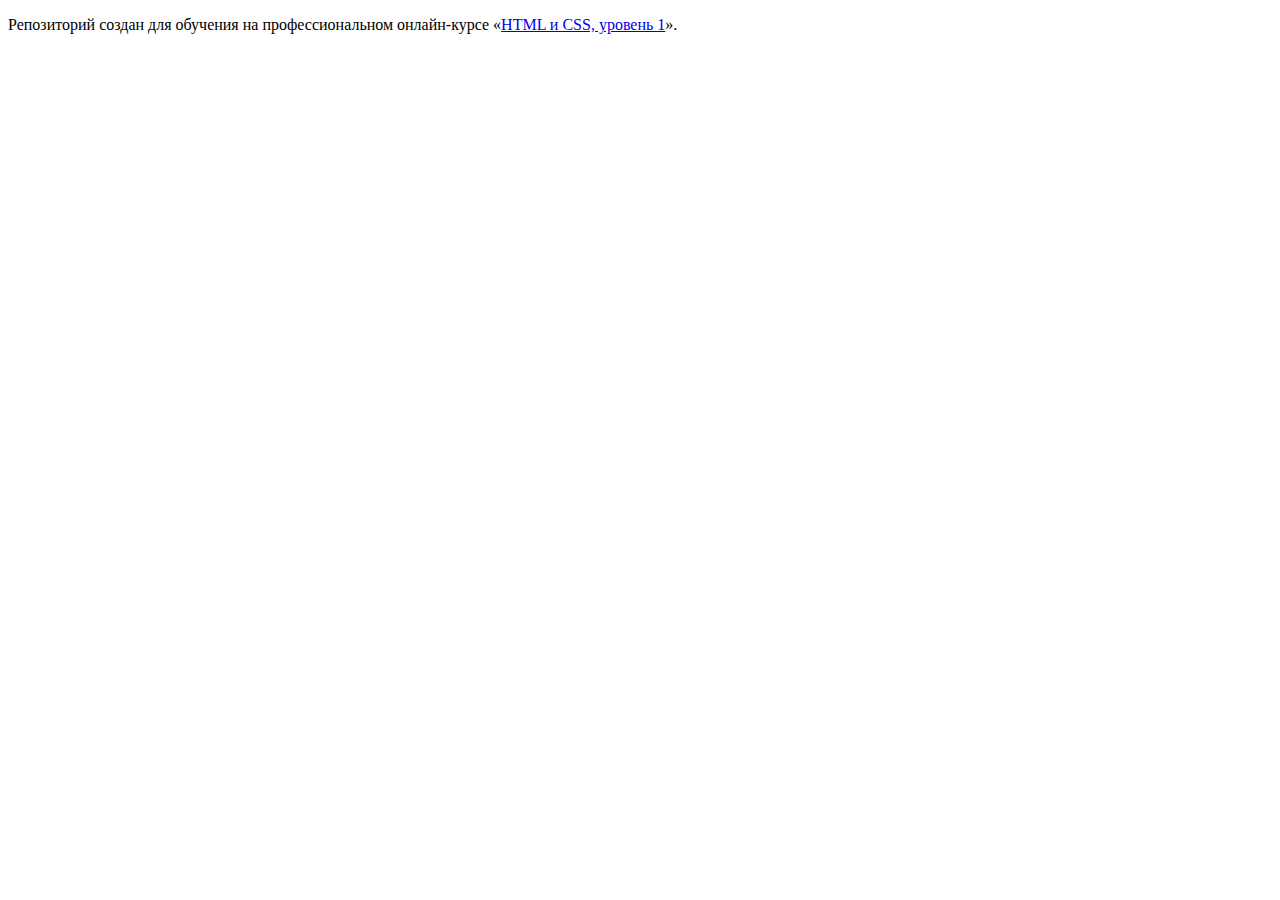
<file: index.html>
<!DOCTYPE html>
<html lang="ru">
  <head>
    <meta charset="utf-8">
    <title>HTML Academy: Нёрдс</title>
  </head>
  <body>

    <p>Репозиторий создан для обучения на профессиональном онлайн‑курсе «<a href="https://htmlacademy.ru/intensive/htmlcss">HTML и CSS, уровень 1</a>».</p>

  </body>
</html>
</file>
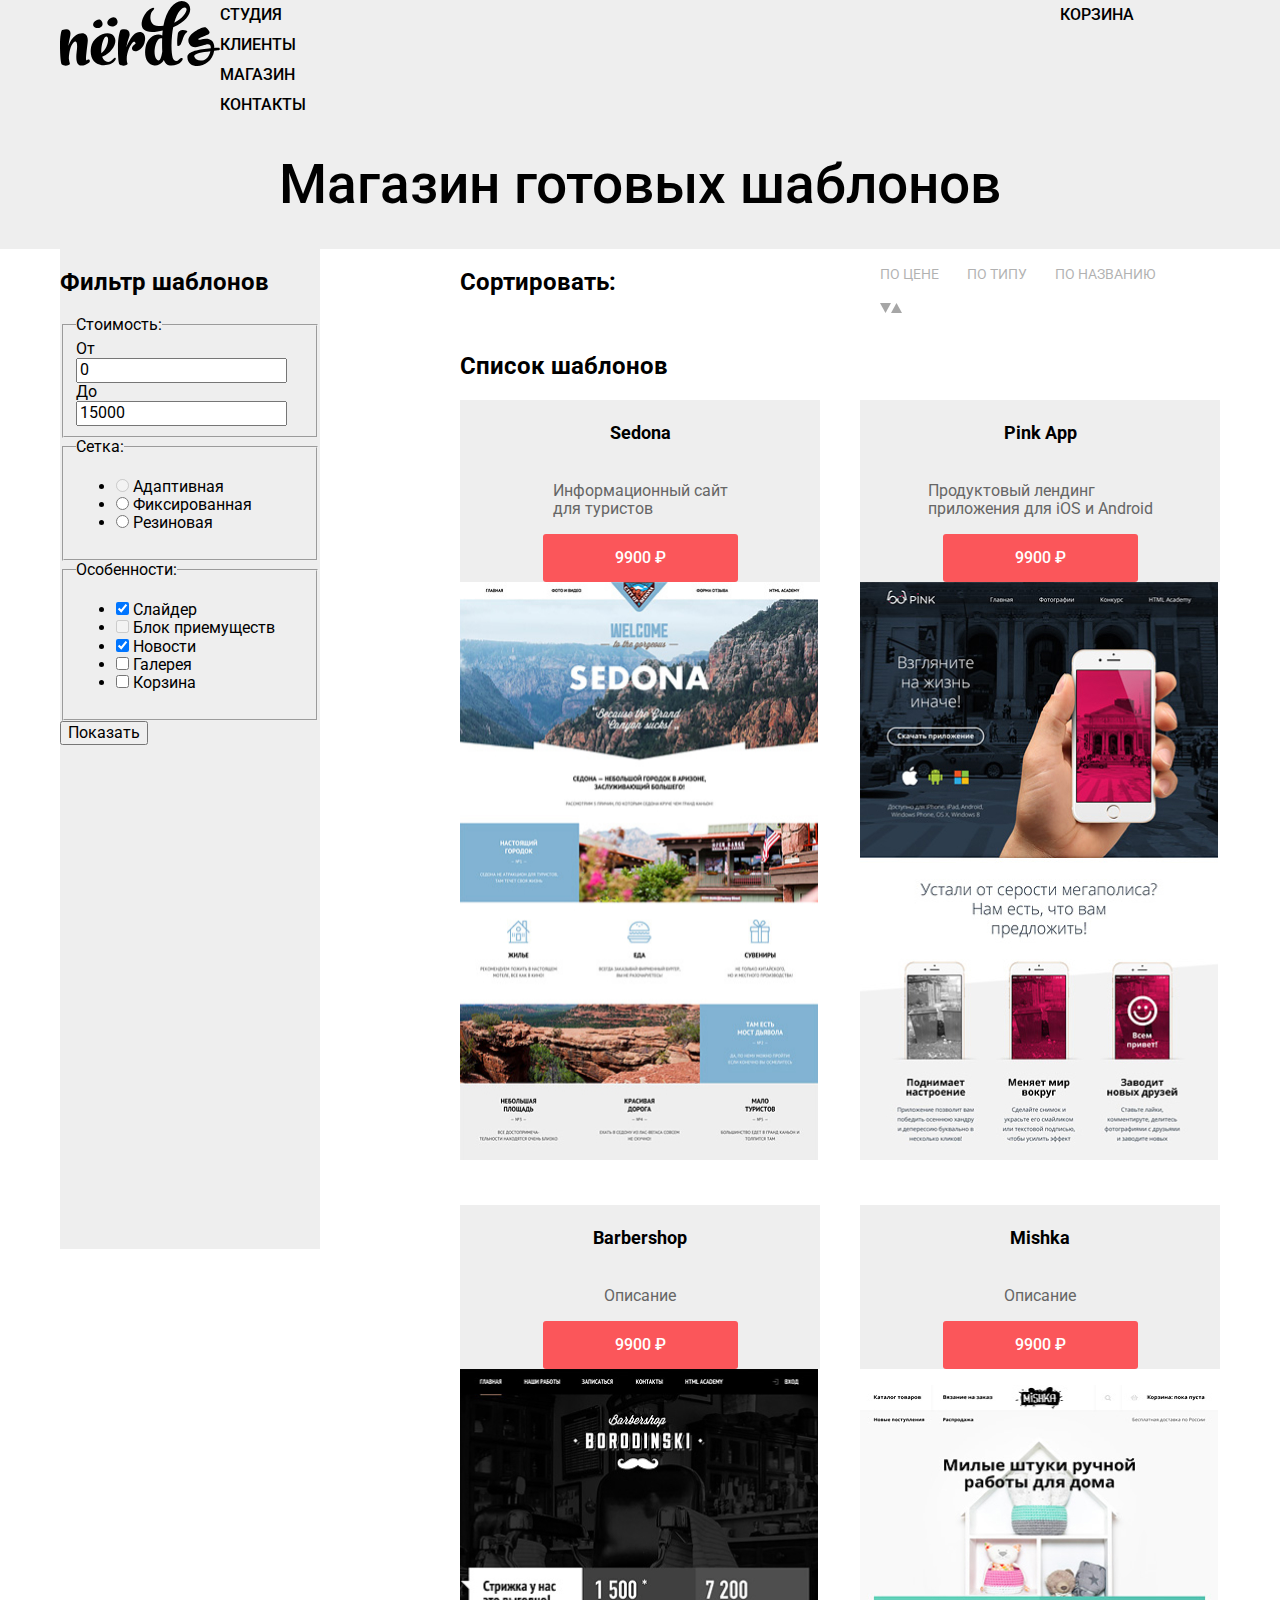
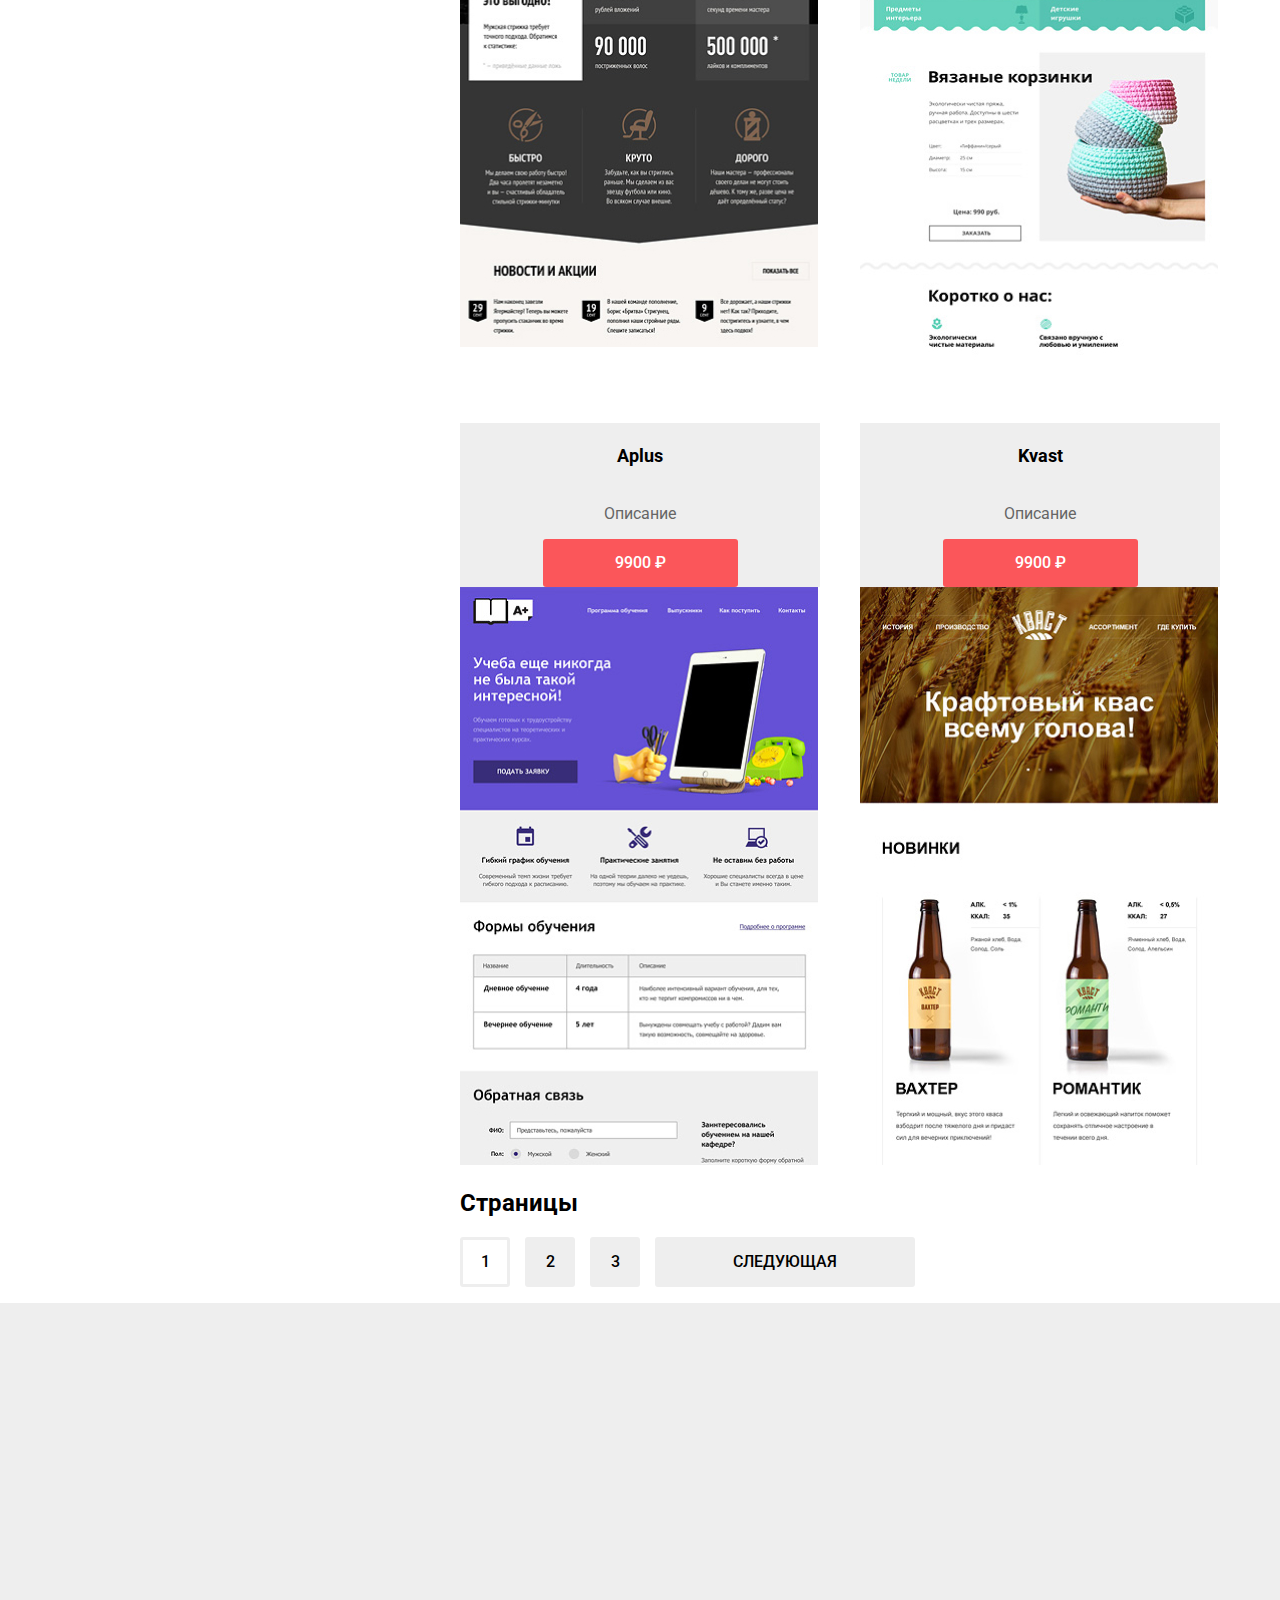
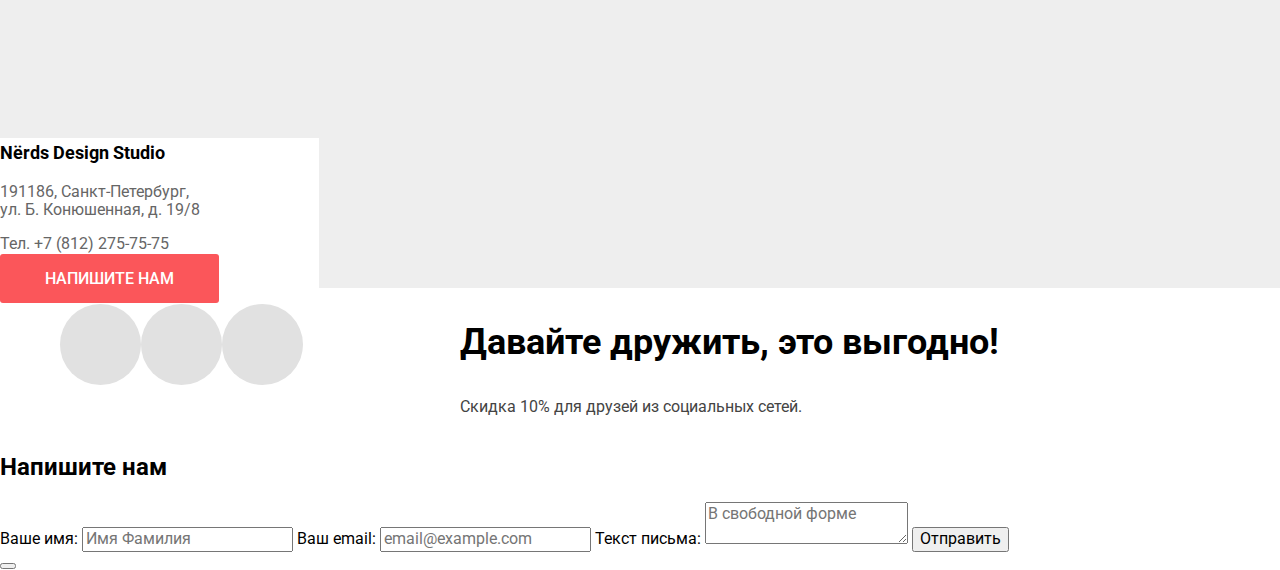
<file: catalog.html>
<!DOCTYPE html>
<html class="page" lang="ru">

<head>
  <meta charset="utf-8">
  <link href="https://fonts.googleapis.com/css2?family=Roboto:wght@400;500;700&display=swap" rel="stylesheet">
  <link rel="stylesheet" href="css/normalize.css">
  <link rel="stylesheet" href="css/styles.css">
  <title>HTML Academy: Nёrds</title>
</head>

<body class="body-page">
  <header class="main-header">
    <nav class="main-navigation container">
      <a href="index.html">
        <svg width="160" height="66" viewBox="0 0 160 66" fill="none" xmlns="http://www.w3.org/2000/svg">
          <path fill-rule="evenodd" clip-rule="evenodd" d="M48.031 24.783C51.682 28.757 59.647 25.158 57.062 19.861C55.336 16.305 52.75 17.13 50.904 18.041C47.208 19.82 46.509 23.088 48.031 24.783ZM42.105 22.002C44.481 26.868 37.168 30.173 33.813 26.523C32.415 24.968 33.058 21.963 36.449 20.33C38.146 19.494 40.522 18.734 42.105 22.002ZM157.936 50.374C156.715 50.5332 155.442 50.6425 154.221 50.7474L154.179 50.751V50.807C151.764 68.171 127.991 71.038 127.4 57.406C127.131 51.239 138.993 49.456 150.798 48.318C151.007 42.9112 147.233 44.1234 142.648 45.5959C137.829 47.1437 132.115 48.979 129.19 43.717C124.171 34.692 143.822 25.779 145.918 27.615C152.271 33.1766 149.4 34.2063 144.727 35.8824L144.539 35.95C135.049 39.36 138.748 40.057 140.028 39.676C147.597 37.423 154.394 38.636 154.34 47.993C154.955 47.9419 155.557 47.9025 156.154 47.8634L156.154 47.8634C156.807 47.8207 157.452 47.7784 158.097 47.722C160.403 47.507 160.564 50.157 157.936 50.374ZM150.422 51.13C141.298 52.158 133.409 53.566 134.269 56.485C135.985 62.058 147.846 63.303 150.422 51.13ZM117.79 34.23C116.975 39.88 116.996 45.881 117.678 45.918C118.012 45.937 119.982 45.572 120.617 44.411C121.226 43.2934 121.794 41.7543 122.388 40.141L122.388 40.1409L122.388 40.1409L122.388 40.1408L122.388 40.1407L122.388 40.1406L122.388 40.1405C123.586 36.8907 124.895 33.3397 126.883 32.324C129.725 30.873 118.795 27.279 117.79 34.23ZM28.883 62.666C20.964 68.004 14.664 66.825 16.671 51.818C18.121 40.914 15.723 40.297 13.549 42.376C10.704 45.073 8.921 52.099 8.865 58.788C9.12323 60.3951 9.45828 61.9889 9.869 63.564C10.203 65.194 4.962 66.879 1.895 64.575C0.837 63.79 0 55.865 0 45.131C0 36.307 1.171 30.236 2.23 29.956C10.259 27.765 11.542 31.304 9.813 37.937C9.12537 40.5343 8.65871 43.1851 8.418 45.861C10.091 41.197 12.489 37.376 15.221 35.688C22.637 31.024 28.826 33.215 27.655 42.489C25.648 59.069 25.481 61.316 27.265 60.024C29.496 58.45 30.945 61.262 28.883 62.666ZM41.766 65.142C47.176 65.761 52.807 64.074 54.982 60.59C56.821 57.667 55.316 56.655 53.197 59.015C48.737 64.131 44.109 61.826 42.158 56.655L42.66 56.487C52.082 52.721 57.992 42.493 54.257 36.704C49.126 28.723 33.069 35.86 31.061 47.045C29.221 57.386 34.016 64.299 41.766 65.142ZM41.377 53.172C47.232 49.013 49.183 39.852 47.566 37.267C45.838 34.57 42.492 38.784 41.321 49.013C41.21 50.474 41.21 51.878 41.377 53.172ZM77.125 51.051C79.188 50.376 81.494 48.499 83.091 45.992C83.538 45.289 83.914 44.657 84.43 43.012C84.3675 43.2111 84.3915 43.1204 84.4509 42.8953C84.5588 42.4863 84.7839 41.6335 84.82 41.271C84.82 41.215 84.876 40.932 84.932 40.822C86.157 33.965 81.921 30.086 76.065 33.009C72.776 34.638 68.706 40.822 66.253 47.51C66.866 43.912 67.925 40.484 69.096 37.111C71.103 31.154 67.368 28.119 60.956 29.862C59.896 30.143 57.945 37.955 57.945 46.779C57.945 57.513 58.503 63.695 59.562 64.483C62.628 66.843 68.092 65.101 67.535 63.527C67.3189 62.9291 67.1554 62.3284 66.9926 61.7303L66.977 61.673C66.977 61.504 66.977 61.335 66.922 61.167C65.861 54.196 69.933 44.532 73.278 41.946C74.17 41.215 75.396 41.721 75.564 43.632C72.832 44.981 71.94 47.342 71.94 48.353C71.94 51.107 74.727 51.781 77.125 51.051Z" fill="black"/>
          <path fill-rule="evenodd" clip-rule="evenodd" d="M113.207 27.161C112.726 29.6539 112.354 32.1666 112.092 34.692C111.033 44.752 111.48 53.688 112.705 57.678C113.431 59.815 116.162 62.624 118.783 59.701C121.626 56.498 124.75 58.352 120.957 62.117C118.617 64.422 114.268 65.995 109.918 65.545C106.795 65.152 104.9 63.13 103.784 60.04C103.34 60.938 102.837 61.725 102.224 62.342C100.105 64.535 97.539 65.772 94.25 65.434C87.613 64.704 83.712 57.511 85.551 47.281C87.503 36.49 96.87 32.556 102.279 35.424C102.391 34.075 102.502 32.725 102.614 31.32C102.642 31.1795 102.655 31.039 102.669 30.8985C102.683 30.758 102.697 30.6175 102.724 30.477C101.079 30.8387 99.424 31.1575 97.762 31.433C73.787 35.423 82.04 15.864 87.894 10.75C94.53 5.017 95.254 8.895 93.191 10.188C89.511 12.548 87.894 26.093 98.432 26.093C100.161 26.093 101.778 25.981 103.394 25.812C106.685 7.49 116.665 -1.391 124.75 1.532C133.726 4.792 132.779 19.067 113.207 27.161ZM102.279 51.554C102.055 48.012 102.055 44.022 102.112 39.918C102.112 39.6576 102.127 39.3974 102.141 39.1449C102.155 38.9068 102.168 38.6754 102.168 38.457C98.822 36.939 95.533 42.11 94.695 49.249C93.749 57.622 97.483 62.062 99.603 60.04C101.22 58.409 102.056 53.237 102.279 51.554ZM126.365 8.389C124.581 5.747 118.058 8.951 114.267 22.721C123.802 18.167 127.593 10.299 126.365 8.389Z" fill="black"/>
        </svg>
      </a>
      <ul class="navigation-links">
        <li><a class="navigation-link" href="">Студия</a></li>
        <li><a class="navigation-link" href="">Клиенты</a></li>
        <li><a class="navigation-link active-link" href="catalog.html">Магазин</a></li>
        <li><a class="navigation-link" href="">Контакты</a></li>
      </ul>
      <a class="cart-link" href="">Корзина</a>
    </nav>
    <h1 class="page-title">Магазин готовых шаблонов</h1>
  </header>
  <main class="catalog-main-content">
    <div class="container">
      <section class="filter">
        <h2 class="visually-hidden">Фильтр шаблонов</h2>
        <form class="filter-form">
          <fieldset class="field price-field">
            <legend>Стоимость:</legend>
            <div class="range-filter">
              <div class="range-block">
                <div class="progress-bar">
                  <div class="progress-line"></div>
                  <div tabindex="0" class="toggle-min"></div>
                  <div tabindex="0" class="toggle-max"></div>
                </div>
              </div>
              <div class="price-block">
                <label>
                  От
                  <input value="0" type="number" name="price-min" class="price-input">
                </label>
                <label>
                  До
                  <input value="15000" type="number" name="price-max" class="price-input">
                </label>
              </div>
            </div>
          </fieldset>
          <fieldset class="field grid-field">
            <legend>Сетка:</legend>
            <ul class="radio-list">
              <li class="radio-item">
                <input id="adaptive-grid" class="radio-input visually-hidden" type="radio" name="grid-type" value="adaptive" disabled>
                <label class="radio-label" for="adaptive-grid">Адаптивная</label>
              </li>
              <li class="radio-item">
                <input id="fixed-grid" class="radio-input visually-hidden" type="radio" name="grid-type" value="fixed">
                <label class="radio-label" for="fixed-grid">Фиксированная</label>
              </li>
              <li class="radio-item">
                <input id="rubber-grid" class="radio-input visually-hidden" type="radio" name="grid-type" value="rubber">
                <label class="radio-label" for="rubber-grid">Резиновая</label>
              </li>
            </ul>
          </fieldset>
          <fieldset class="field features-field">
            <legend>Особенности:</legend>
            <ul class="checkbox-list">
              <li class="checkbox-item">
                <input id="slider" class="checkbox-input visually-hidden" type="checkbox" name="slider" checked>
                <label class="checkbox-label" for="slider">Слайдер</label>
              </li>
              <li class="checkbox-item">
                <input id="features-block" class="checkbox-input visually-hidden" name="features-block" type="checkbox" disabled>
                <label class="checkbox-label" for="features-block">Блок приемуществ</label>
              </li>
              <li class="checkbox-item">
                <input id="news" class="checkbox-input visually-hidden" type="checkbox" name="news" checked>
                <label class="checkbox-label" for="news">Новости</label>
              </li>
              <li class="checkbox-item">
                <input id="gallery" class="checkbox-input visually-hidden" type="checkbox" name="gallery">
                <label class="checkbox-label" for="gallery">Галерея</label>
              </li>
              <li class="checkbox-item">
                <input id="cart" class="checkbox-input visually-hidden" type="checkbox" name="cart">
                <label class="checkbox-label" for="cart">Корзина</label>
              </li>
            </ul>
          </fieldset>
          <button class="filter-submit-button" type="submit"><span>Показать</span></button>
        </form>
      </section>
      <div class="viewlist-wrapper">
        <section class="sort-block">
          <h2 class="sort-title">Сортировать:</h2>
          <div class="sort-wrapper">
            <ul>
              <li class="sort-style active-sort"><a>По цене</a></li>
              <li class="sort-style"><a>По типу</a></li>
              <li class="sort-style"><a>По названию</a></li>
            </ul>
            <ul>
              <li class="sort-arrow active-sort">
                <a title="По убыванию">
                  <svg width="11" height="10" viewBox="0 0 11 10" fill="none" xmlns="http://www.w3.org/2000/svg">
                    <path d="M5.5 10L0 0H11" fill="#A6A6A6"/>
                  </svg>
                </a>
              </li>
              <li class="sort-arrow">
                <a title="По возростанию">
                  <svg width="11" height="10" viewBox="0 0 11 10" fill="none" xmlns="http://www.w3.org/2000/svg">
                    <path d="M5.5 0L0 10H11L5.5 0Z" fill="#A6A6A6"/>
                  </svg>
                </a>
              </li>
            </ul>
          </div>
        </section>
        <section class="viewlist-block">
          <h2 class="visually-hidden">Список шаблонов</h2>
          <ul class="viewlist">
            <li class="viewlist-item">
              <div class="viewlist-item-info">
                <h3 class="viewlist-item-title">Sedona</h3>
                <p class="viewlist-item-description">
                  Информационный сайт<br>
                  для туристов
                </p>
                <a class="viewlist-item-button" href="">9900 ₽</a>
              </div>
              <a href="#"><img src="img/previews/preview-sedona.jpg" width="358" height="578" alt="Макет Sedona"></a>
            </li>
            <li class="viewlist-item">
              <div class="viewlist-item-info">
                <h3 class="viewlist-item-title">Pink App</h3>
                <p class="viewlist-item-description">
                  Продуктовый лендинг<br>
                  приложения для iOS и Android
                </p>
                <a class="viewlist-item-button" href="">9900 ₽</a>
              </div>
              <a href="#"><img src="img/previews/preview-pink.jpg" width="358" height="578" alt="Макет Pink App"></a>
            </li>
            <li class="viewlist-item">
              <div class="viewlist-item-info">
                <h3 class="viewlist-item-title">Barbershop</h3>
                <p class="viewlist-item-description">
                  Описание
                </p>
                <a class="viewlist-item-button" href="">9900 ₽</a>
              </div>
              <a href="#"><img src="img/previews/preview-barbershop.jpg" width="358" height="578" alt="Макет Barbershop"></a>
            </li>
            <li class="viewlist-item">
              <div class="viewlist-item-info">
                <h3 class="viewlist-item-title">Mishka</h3>
                <p class="viewlist-item-description">
                  Описание
                </p>
                <a class="viewlist-item-button" href="">9900 ₽</a>
              </div>
              <p>
                <a href="#"><img src="img/previews/preview-mishka.jpg" width="358" height="578" alt="Макет Mishka"></a>
              </p>
            </li>
            <li class="viewlist-item">
              <div class="viewlist-item-info">
                <h3 class="viewlist-item-title">Aplus</h3>
                <p class="viewlist-item-description">
                  Описание
                </p>
                <a class="viewlist-item-button" href="">9900 ₽</a>
              </div>
              <a href="#"><img src="img/previews/preview-aplus.jpg" width="358" height="578" alt="Макет Aplus"></a>
            </li>
            <li class="viewlist-item">
              <div class="viewlist-item-info">
                <h3 class="viewlist-item-title">Kvast</h3>
                <p class="viewlist-item-description">
                  Описание
                </p>
                <a class="viewlist-item-button" href="">9900 ₽</a>
              </div>
              <a href="#"><img src="img/previews/preview-kvast.jpg" width="358" height="578" alt="Макет Kvast"></a>
            </li>
          </ul>
        </section>
        <section class="pages-block">
          <h2 class="visually-hidden">Страницы</h2>
          <ul class="pages-list">
            <li><a class="pages-item active-page"><span>1</span></a></li>
            <li><a class="pages-item" href=""><span>2</span></a></li>
            <li><a class="pages-item" href=""><span>3</span></a></li>
            <li><a class="pages-item next-page-item" href=""><span>Следующая</span></a></li>
          </ul>
        </section>
      </div>
    </div>
    <section class="contact-block">
      <iframe class="map-iframe" src="https://yandex.ru/map-widget/v1/?um=constructor%3A89a2324b53f10970a7335d86b9c0d6573a7fa5778f69afeb19f63af131a0e540&amp;source=constructor" width="100%" height="416" frameborder="0"></iframe>
      <div class="contact-wrapper">
        <h2 class="contact-title">Nёrds Design Studio</h2>
        <address class="contact-address">
          191186, Санкт-Петербург,<br> ул. Б. Конюшенная, д. 19/8
        </address>
        <p class="contact-phone"><a href="tel:+78122757575">Тел. +7 (812) 275-75-75</a></p>
        <a class="contact-link" href=""><span>Напишите нам</span></a>
      </div>
    </section>
  </main>
  <footer class="main-footer">
    <div class="footer-wrapper container">
      <div class="sale-slogan-wrapper">
        <p class="footer-title">Давайте дружить, это выгодно!</p>
        <p class="footer-description">Скидка 10% для друзей из социальных сетей.</p>
      </div>
      <ul class="social-links">
        <li class="social-item social-vk">
          <a area-label="Мы во ВКонтакте" href=""></a>
        </li>
        <li class="social-item social-facebook">
          <a area-label="Мы в Facebook" href=""></a>
        </li>
        <li class="social-item social-instagram">
          <a area-label="Мы в Instagram" href=""></a>
        </li>
      </ul>
    </div>
  </footer>
  <section class="modal modal-close">
    <h2 class="contact-modal-title">Напишите нам</h2>
    <form class="contact-modal-form">
      <label class="name-label">
        <span class="input-label">Ваше имя:</span>
        <input name="name" class="name-input" placeholder="Имя Фамилия" type="text">
      </label>
      <label class="email-label">
        <span class="input-label">Ваш email:</span>
        <input name="email" class="email-input" placeholder="email@example.com" type="email">
      </label>
      <label class="letter-label">
        <span class="input-label">Текст письма:</span>
        <textarea name="message" class="letter-input" placeholder="В свободной форме"></textarea>
      </label>
      <button class="input-submit" type="submit"><span>Отправить</span></button>
    </form>
    <button class="close-modal-button" aria-label="Закрыть"></button>
  </section>
  <script src="js/script.js"></script>
</body>

</html>
</file>
<file: css/styles.css>
/* colors */

:root {
  --basic-title-dark: #000000;
  --basic-title-light: #FFFFFF;
  --basic-paragraph-dark: #283136;
  --basic-paragraph-medium: #444444;
  --basic-paragraph-light: #666666;
  --basic-background: #EEEEEE;


  --special-red: #FB565A;
  --special-red-hover: #E74246;
  --special-red-active: #D7373B;

  --special-yellow: #EFC849;
  --special-yellow-hover: #EAB534;
  --special-yellow-active: #E5A722;

  --special-green: #00CA74;
  --special-green-hover: #00BC6C;
  --special-green-active: #00AA62;

  --special-sort-arrow: #231F20;
  --special-page-item-hover: #DFDFDF;
  --special-page-item-active: #D5D5D5;
  --special-social-item: #E1E1E1;
}

/* global styles (header, footer, contacts) */

.page {
  height: 100%;
}

.body-page {
  display: grid;
  margin: 0;
  min-height: 100%;
  grid-template-rows: min-content 1fr min-content;
}

.container {
  width: 1160px;
  margin: 0 auto;
}
/* header navigation */

.main-header {
  background-color: var(--basic-background);
  display: grid;
}
.main-navigation {
  display: grid;
  grid-template-columns: 160px 1fr 160px;
}

.navigation-link, .cart-link {
  font-style: normal;
  font-weight: 500;
  font-size: 16px;
  line-height: 30px;
  text-decoration: none;
  text-transform: uppercase;
  color: var(--basic-title-dark);
}

.navigation-link:hover, .cart-link:hover {
  transition-duration: 0.2s;
  color: var(--special-red-hover);
}

.navigation-link:active, .cart-link:active {
  color: var(--basic-title-dark);
  opacity: 0.3;
}

.navigation-links li {
  list-style-type: none;
}

.navigation-links {
  padding: 0;
  margin: 0;
}

/* contacts */
.contact-block {
  background-color: var(--basic-background);
}
.contact-title {
  font-style: normal;
  font-weight: bold;
  font-size: 18px;
  line-height: 30px;
}

.contact-address, .contact-phone a {
  font-style: normal;
  font-weight: normal;
  font-size: 16px;
  line-height: 18px;
  text-decoration: none;
  color: var(--basic-paragraph-light);
}

.contact-link {
  font-style: normal;
  font-weight: 500;
  font-size: 16px;
  line-height: 18px;
  color: var(--basic-title-light);
  background-color: var(--special-red);
  text-decoration: none;
  text-transform: uppercase;
  padding: 15px 45px;
  border-radius: 3px;
}

.contact-link:hover {
  transition-duration: 0.2s;
  background-color: var(--special-red-hover);
}

.contact-link:active {
  background-color: var(--special-red-active);
  box-shadow: inset 0px 3px 0px rgba(0, 1, 1, 0.1);
}

.contact-link:active span {
  opacity: 0.3;
}

.contact-wrapper {
  width: 319px;
  background-color: var(--basic-title-light);
}
/* footer */

.footer-wrapper {
  display: grid;
  grid-template-columns: 260px auto;
  grid-gap: 140px;
}
.footer-title {
  font-style: normal;
  font-weight: bold;
  font-size: 36px;
  line-height: 36px;
}

.footer-description {
  font-style: normal;
  font-weight: normal;
  font-size: 16px;
  line-height: 22px;
  color: var(--basic-paragraph-medium);
}

.sale-slogan-wrapper {
  order: 1;
}

.social-item {
  list-style-type: none;
  background: var(--special-social-item);
  display: block;
  width: 81px;
  height: 81px;
  border-radius: 50%;
}

.social-links {
  padding: 0;
  display: flex;
}

.social-item:hover {
  transition-duration: 0.2s;
  background-color: var(--special-red-hover);
  cursor: pointer;
}

.social-item:active {
  box-shadow: inset 0px 3px 0px rgba(0, 1, 1, 0.1);
  background-color: var(--special-red-active);
}

/* font */

.page {
  font-family: "Roboto", "Arial", sans-serif;
}

/* index.html */

/* slider */

.slider-block {
  background-color: var(--basic-background);
}
.slider {
  padding: 0;
}
.slide-title {
  font-style: normal;
  font-weight: 500;
  font-size: 55px;
  line-height: 55px;
}

.slide-description {
  font-style: normal;
  font-weight: normal;
  font-size: 16px;
  line-height: 24px;
  color: var(--basic-paragraph-dark);
}

.slide-link {
  font-style: normal;
  font-weight: 500;
  font-size: 16px;
  line-height: 18px;
  text-decoration: none;
  text-transform: uppercase;
  color: var(--basic-title-light);
  background-color: var(--special-red);
  padding: 16px 54px;
  border-radius: 3px;
}

.slide-link:hover {
  transition-duration: 0.2s;
  background-color: var(--special-red-hover);
}

.slide-link:active {
  background-color: var(--special-red-active);
  box-shadow: inset 0px 3px 0px rgba(0, 1, 1, 0.1);
}

.slide-link:active span{
  opacity: 0.3;
}

.slide-item, .slide-button {
  list-style-type: none;
}

.slide-button button {
  width: 18px;
  height: 18px;
  border: none;
  border-radius: 50%;
  background-color: var(--basic-title-light);
}

/* services */

.service-card {
  list-style-type: none;
}

.service-cards {
  display: grid;
  grid-template-columns: 300px 300px 300px;
  grid-gap: 100px;
  padding: 0;
}

.service-title {
  font-style: normal;
  font-weight: bold;
  font-size: 24px;
  line-height: 30px;
  text-transform: uppercase;
}

.service-description {
  font-style: normal;
  font-weight: normal;
  font-size: 16px;
  line-height: 24px;
  color: var(--basic-paragraph-dark);
}

.service-link {
  font-style: normal;
  font-weight: 500;
  font-size: 16px;
  line-height: 18px;
  color: var(--basic-title-light);
  text-transform: uppercase;
  text-decoration: none;
  padding: 15px 40px;
  border-radius: 3px;
}

  /* first card link */

.web-site-button:hover {
  transition-duration: 0.2s;
  background-color: var(--special-red-hover);
}

.web-site-button:active {
  background-color: var(--special-red-active);
  box-shadow: inset 0px 3px 0px rgba(0, 1, 1, 0.1);
}

.web-site-button:active span {
  opacity: 0.3;
}

.web-site-button {
  background-color: var(--special-red);
}

  /* second card link */

.app-button:hover {
  transition-duration: 0.2s;
  background-color: var(--special-green-hover);
}

.app-button:active {
  background-color: var(--special-green-active);
  box-shadow: inset 0px 3px 0px rgba(0, 1, 1, 0.1);
}

.app-button:active span {
  opacity: 0.3;
}

.app-button {
  background-color: var(--special-green);
}

  /* third card link */

.presentation-button:hover {
  transition-duration: 0.2s;
  background-color: var(--special-yellow-hover);
}

.presentation-button:active {
  background-color: var(--special-yellow-active);
  box-shadow: inset 0px 3px 0px rgba(0, 1, 1, 0.1);
}

.presentation-button:active span {
  opacity: 0.3;
}

.presentation-button {
  background-color: var(--special-yellow);
}

/* company */
.company-info {
  display: grid;
  grid-template-columns: 1fr auto;
  grid-template-rows: auto auto;
}
.company-title {
  font-style: normal;
  font-weight: 500;
  font-size: 45px;
  line-height: 45px;
}

.company-description {
  font-style: normal;
  font-weight: normal;
  font-size: 16px;
  line-height: 24px;
  color: var(--basic-paragraph-dark);
}

.orders-title {
  font-style: normal;
  font-weight: bold;
  font-size: 16px;
  line-height: 24px;
  text-transform: uppercase;
  color: var(--basic-paragraph-dark);
}

.order-item {
  font-style: normal;
  font-weight: normal;
  font-size: 16px;
  line-height: 24px;
  color: var(--basic-paragraph-dark);
}

.stats-title {
  font-style: normal;
  font-weight: bold;
  font-size: 16px;
  line-height: 24px;
  text-transform: uppercase;
}

.stats-point {
  list-style-type: none;
}

.point-title {
  font-style: normal;
  font-weight: normal;
  font-size: 16px;
  line-height: 18px;
  color: var(--basic-paragraph-dark);
}

.point-value {
  font-style: normal;
  font-weight: bold;
  font-size: 45px;
  line-height: 64px;
}

/* partners */

.partner-item {
  list-style-type: none;
}

.partners-list {
  display: grid;
  grid-template-columns: 1fr 1fr 1fr 1fr;
}

/* catalog.html */

/* header */

.page-title {
  font-style: normal;
  font-weight: 500;
  font-size: 55px;
  line-height: 55px;
  background-color: var(--basic-background);
  justify-self: center;
}
.catalog-main-content .container {
  display: grid;
  grid-template-columns: 260px auto;
  grid-gap: 140px;
}
/* временные стили для фильтра, чтобы примерно видеть грид на странице */

.filter {
  width: 260px;
  height: 1000px;
  background-color: var(--basic-background);
}

/* sort menu */

.sort-block {
  display: grid;
  grid-template-columns: 1fr 1fr;
}
.sort-wrapper {
  padding: 0;
}
.sort-wrapper ul {
  display: flex;
}
.sort-style {
  font-style: normal;
  font-weight: normal;
  font-size: 14px;
  line-height: 18px;
  text-transform: uppercase;
  list-style-type: none;
  opacity: 0.3;
  margin-right: 28px;
}

.sort-style:hover {
  opacity: 0.6;
  transition-duration: 0.2s;
  cursor: pointer;
}

.sort-style:active {
  opacity: 1;
}

.sort-arrow {
  list-style-type: none;
}

/* viewlist */

.viewlist {
  display: grid;
  grid-template-columns: 1fr 1fr;
  grid-gap: 40px;
  padding: 0;
}
.viewlist-item {
  list-style-type: none;
  width: 360px;
}

.viewlist-item-info {
  background-color: var(--basic-background);
  width: 100%;
  display: flex;
  flex-direction: column;
  align-items: center;
}

.viewlist-item-title {
  font-style: normal;
  font-weight: bold;
  font-size: 18px;
  line-height: 30px;
}

.viewlist-item-title:hover {
  transition-duration: 0.2s;
  color: var(--special-red);
  cursor: pointer;
}

.viewlist-item-title:active {
  color: var(--basic-title-dark);
  opacity: 0.3;
}

.viewlist-item-description {
  font-style: normal;
  font-weight: normal;
  font-size: 16px;
  line-height: 18px;
  color: var(--basic-paragraph-light);
}

.viewlist-item-button {
  font-style: normal;
  font-weight: 500;
  font-size: 16px;
  line-height: 18px;
  background-color: var(--special-red);
  padding: 15px 72px;
  color: var(--basic-title-light);
  text-decoration: none;
  text-transform: uppercase;
  border-radius: 3px;
}

.viewlist-item-button:hover {
  transition-duration: 0.2s;
  background-color: var(--special-red-hover);
}

.viewlist-item-button:active {
  background-color: var(--special-red-active);
  box-shadow: inset 0px 3px 0px rgba(0, 1, 1, 0.1);
}

.pages-list li {
  list-style-type: none;
  width: 50px;
  height: 50px;
  margin-right: 15px;
}

.pages-list {
  display: flex;
  padding: 0;
}

.pages-item {
  box-sizing: border-box;
  display: flex;
  justify-content: center;
  align-items: center;
  width: 100%;
  height: 100%;
  font-style: normal;
  font-weight: 500;
  font-size: 16px;
  line-height: 18px;
  text-transform: uppercase;
  background-color: var(--basic-background);
  border-radius: 3px;
  text-decoration: none;
  color: var(--basic-title-dark);
}

.next-page-item {
  width: 260px;
}

.pages-item:hover {
  transition-duration: 0.2s;
  border: none;
  background-color: var(--special-page-item-hover);
}

.pages-item:active {
  border: none;
  background-color: var(--special-page-item-active);
  box-shadow: inset 0px 3px 0px rgba(0, 1, 1, 0.1);
}

.pages-item:active span {
  opacity: 0.3;
}

.active-page {
  border: 3px solid var(--basic-background);
  background-color: var(--basic-title-light);
}
</file>
